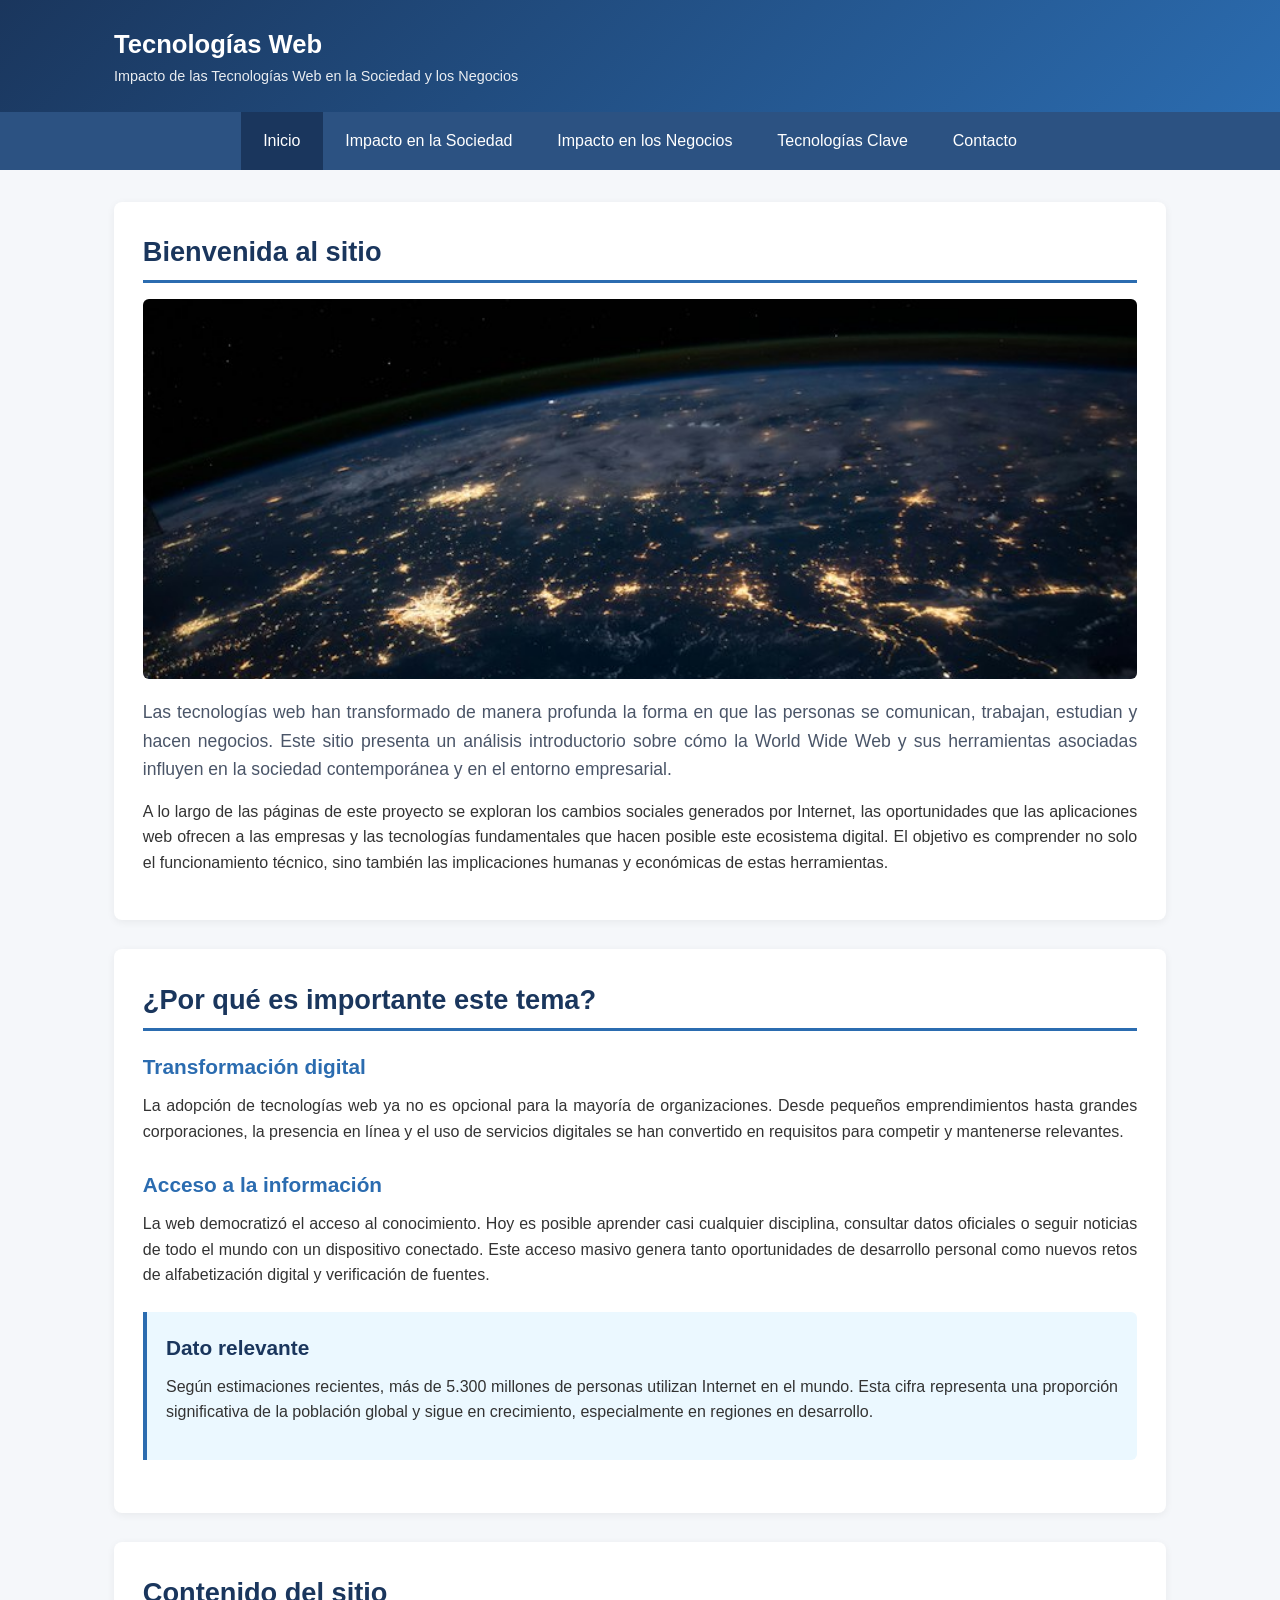
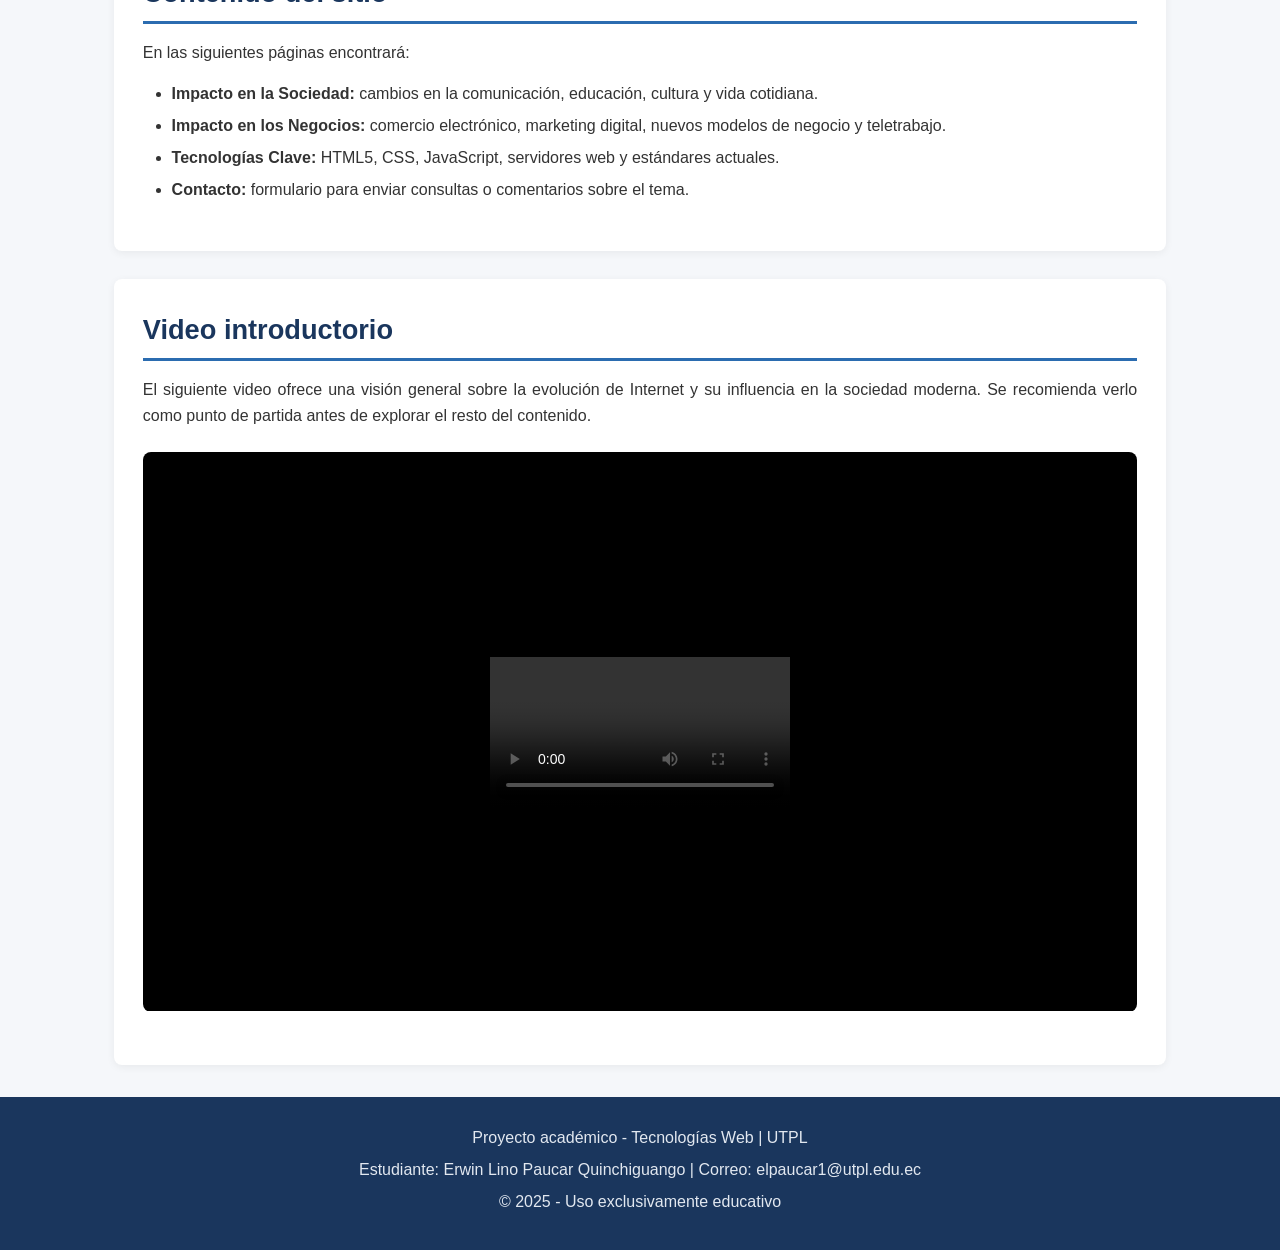
<file: sitio-web/index.html>
<!DOCTYPE html>
<html lang="es">
<head>
    <meta charset="UTF-8">
    <meta name="viewport" content="width=device-width, initial-scale=1.0">
    <meta name="description" content="Sitio web sobre el impacto de las Tecnologías Web en la sociedad y los negocios. Proyecto académico UTPL.">
    <meta name="author" content="Erwin Lino Paucar Quinchiguango">
    <title>Inicio | Impacto de las Tecnologías Web</title>
    <link rel="stylesheet" href="css/estilos.css">
</head>
<body>
    <!-- Encabezado principal del sitio -->
    <header>
        <div class="header-content">
            <div class="logo">
                <h1>Tecnologías Web</h1>
                <span>Impacto de las Tecnologías Web en la Sociedad y los Negocios</span>
            </div>
        </div>
    </header>

    <!-- Menú de navegación -->
    <nav>
        <ul>
            <li><a href="index.html" class="activo">Inicio</a></li>
            <li><a href="pages/sociedad.html">Impacto en la Sociedad</a></li>
            <li><a href="pages/negocios.html">Impacto en los Negocios</a></li>
            <li><a href="pages/tecnologias.html">Tecnologías Clave</a></li>
            <li><a href="pages/contacto.html">Contacto</a></li>
        </ul>
    </nav>

    <!-- Contenido principal -->
    <main>
        <section>
            <h2>Bienvenida al sitio</h2>
            <img src="images/web-tech.jpg" alt="Representación de la red mundial y tecnologías digitales" class="img-destacada">
            
            <p class="intro">
                Las tecnologías web han transformado de manera profunda la forma en que las personas se comunican, 
                trabajan, estudian y hacen negocios. Este sitio presenta un análisis introductorio sobre cómo 
                la World Wide Web y sus herramientas asociadas influyen en la sociedad contemporánea y en el 
                entorno empresarial.
            </p>

            <p>
                A lo largo de las páginas de este proyecto se exploran los cambios sociales generados por 
                Internet, las oportunidades que las aplicaciones web ofrecen a las empresas y las tecnologías 
                fundamentales que hacen posible este ecosistema digital. El objetivo es comprender no solo 
                el funcionamiento técnico, sino también las implicaciones humanas y económicas de estas 
                herramientas.
            </p>
        </section>

        <section>
            <h2>¿Por qué es importante este tema?</h2>
            
            <article>
                <h3>Transformación digital</h3>
                <p>
                    La adopción de tecnologías web ya no es opcional para la mayoría de organizaciones. 
                    Desde pequeños emprendimientos hasta grandes corporaciones, la presencia en línea y 
                    el uso de servicios digitales se han convertido en requisitos para competir y 
                    mantenerse relevantes.
                </p>
            </article>

            <article>
                <h3>Acceso a la información</h3>
                <p>
                    La web democratizó el acceso al conocimiento. Hoy es posible aprender casi cualquier 
                    disciplina, consultar datos oficiales o seguir noticias de todo el mundo con un 
                    dispositivo conectado. Este acceso masivo genera tanto oportunidades de desarrollo 
                    personal como nuevos retos de alfabetización digital y verificación de fuentes.
                </p>
            </article>

            <aside>
                <h3>Dato relevante</h3>
                <p>
                    Según estimaciones recientes, más de 5.300 millones de personas utilizan Internet 
                    en el mundo. Esta cifra representa una proporción significativa de la población 
                    global y sigue en crecimiento, especialmente en regiones en desarrollo.
                </p>
            </aside>
        </section>

        <section>
            <h2>Contenido del sitio</h2>
            <p>En las siguientes páginas encontrará:</p>
            <ul>
                <li><strong>Impacto en la Sociedad:</strong> cambios en la comunicación, educación, cultura y vida cotidiana.</li>
                <li><strong>Impacto en los Negocios:</strong> comercio electrónico, marketing digital, nuevos modelos de negocio y teletrabajo.</li>
                <li><strong>Tecnologías Clave:</strong> HTML5, CSS, JavaScript, servidores web y estándares actuales.</li>
                <li><strong>Contacto:</strong> formulario para enviar consultas o comentarios sobre el tema.</li>
            </ul>
        </section>

        <section>
            <h2>Video introductorio</h2>
            <p>
                El siguiente video ofrece una visión general sobre la evolución de Internet y su 
                influencia en la sociedad moderna. Se recomienda verlo como punto de partida antes 
                de explorar el resto del contenido.
            </p>
            <div class="video-container">
                <!-- Video embebido de YouTube sobre la historia e impacto de Internet -->
                <iframe src="videos/EL_ORIGEN_DE_INTERNET.mp4" 
                        title="Video sobre la evolución e impacto de Internet" 
                        allow="accelerometer; autoplay; clipboard-write; encrypted-media; gyroscope; picture-in-picture" 
                        allowfullscreen>
                </iframe>
            </div>
        </section>
    </main>

    <!-- Pie de página -->
    <footer>
        <p>Proyecto académico - Tecnologías Web | UTPL</p>
        <p>Estudiante: Erwin Lino Paucar Quinchiguango | Correo: elpaucar1@utpl.edu.ec</p>
        <p>&copy; 2025 - Uso exclusivamente educativo</p>
    </footer>
</body>
</html>
</file>
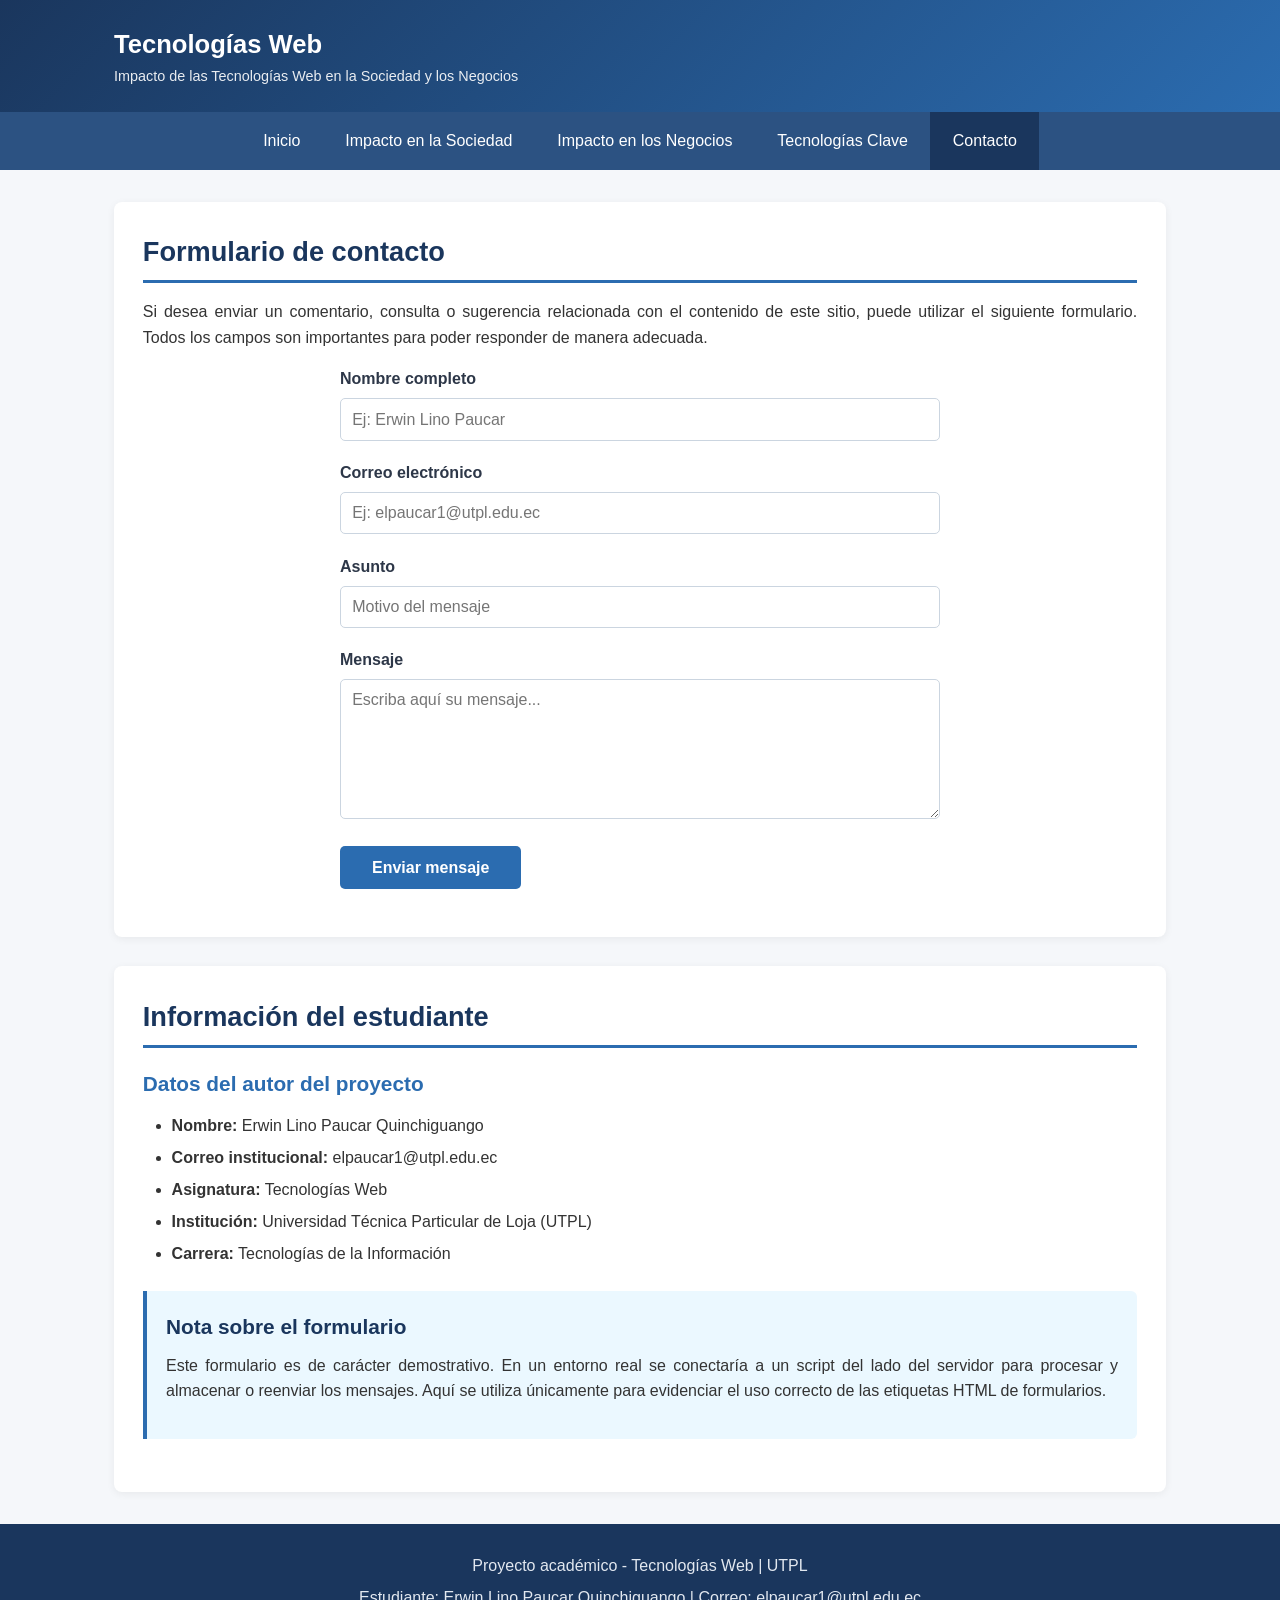
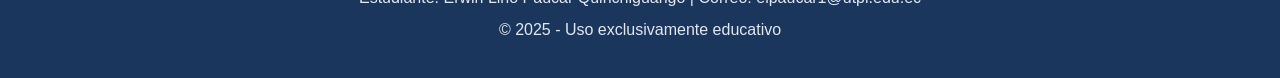
<file: sitio-web/pages/contacto.html>
<!DOCTYPE html>
<html lang="es">
<head>
    <meta charset="UTF-8">
    <meta name="viewport" content="width=device-width, initial-scale=1.0">
    <meta name="description" content="Formulario de contacto del sitio sobre impacto de las tecnologías web.">
    <meta name="author" content="Erwin Lino Paucar Quinchiguango">
    <title>Contacto | Tecnologías Web</title>
    <link rel="stylesheet" href="../css/estilos.css">
</head>
<body>
    <header>
        <div class="header-content">
            <div class="logo">
                <h1>Tecnologías Web</h1>
                <span>Impacto de las Tecnologías Web en la Sociedad y los Negocios</span>
            </div>
        </div>
    </header>

    <nav>
        <ul>
            <li><a href="../index.html">Inicio</a></li>
            <li><a href="sociedad.html">Impacto en la Sociedad</a></li>
            <li><a href="negocios.html">Impacto en los Negocios</a></li>
            <li><a href="tecnologias.html">Tecnologías Clave</a></li>
            <li><a href="contacto.html" class="activo">Contacto</a></li>
        </ul>
    </nav>

    <main>
        <section>
            <h2>Formulario de contacto</h2>
            <p>
                Si desea enviar un comentario, consulta o sugerencia relacionada con el 
                contenido de este sitio, puede utilizar el siguiente formulario. 
                Todos los campos son importantes para poder responder de manera adecuada.
            </p>

            <!-- Formulario de contacto -->
            <form class="formulario" action="#" method="post">
                <div class="form-grupo">
                    <label for="nombre">Nombre completo</label>
                    <input type="text" id="nombre" name="nombre" placeholder="Ej: Erwin Lino Paucar" required>
                </div>

                <div class="form-grupo">
                    <label for="correo">Correo electrónico</label>
                    <input type="email" id="correo" name="correo" placeholder="Ej: elpaucar1@utpl.edu.ec" required>
                </div>

                <div class="form-grupo">
                    <label for="asunto">Asunto</label>
                    <input type="text" id="asunto" name="asunto" placeholder="Motivo del mensaje" required>
                </div>

                <div class="form-grupo">
                    <label for="mensaje">Mensaje</label>
                    <textarea id="mensaje" name="mensaje" placeholder="Escriba aquí su mensaje..." required></textarea>
                </div>

                <div class="form-grupo">
                    <button type="submit">Enviar mensaje</button>
                </div>
            </form>
        </section>

        <section>
            <h2>Información del estudiante</h2>
            <article>
                <h3>Datos del autor del proyecto</h3>
                <ul>
                    <li><strong>Nombre:</strong> Erwin Lino Paucar Quinchiguango</li>
                    <li><strong>Correo institucional:</strong> elpaucar1@utpl.edu.ec</li>
                    <li><strong>Asignatura:</strong> Tecnologías Web</li>
                    <li><strong>Institución:</strong> Universidad Técnica Particular de Loja (UTPL)</li>
                    <li><strong>Carrera:</strong> Tecnologías de la Información</li>
                </ul>
            </article>

            <aside>
                <h3>Nota sobre el formulario</h3>
                <p>
                    Este formulario es de carácter demostrativo. En un entorno real se 
                    conectaría a un script del lado del servidor para procesar y almacenar 
                    o reenviar los mensajes. Aquí se utiliza únicamente para evidenciar 
                    el uso correcto de las etiquetas HTML de formularios.
                </p>
            </aside>
        </section>
    </main>

    <footer>
        <p>Proyecto académico - Tecnologías Web | UTPL</p>
        <p>Estudiante: Erwin Lino Paucar Quinchiguango | Correo: elpaucar1@utpl.edu.ec</p>
        <p>&copy; 2025 - Uso exclusivamente educativo</p>
    </footer>
</body>
</html>
</file>
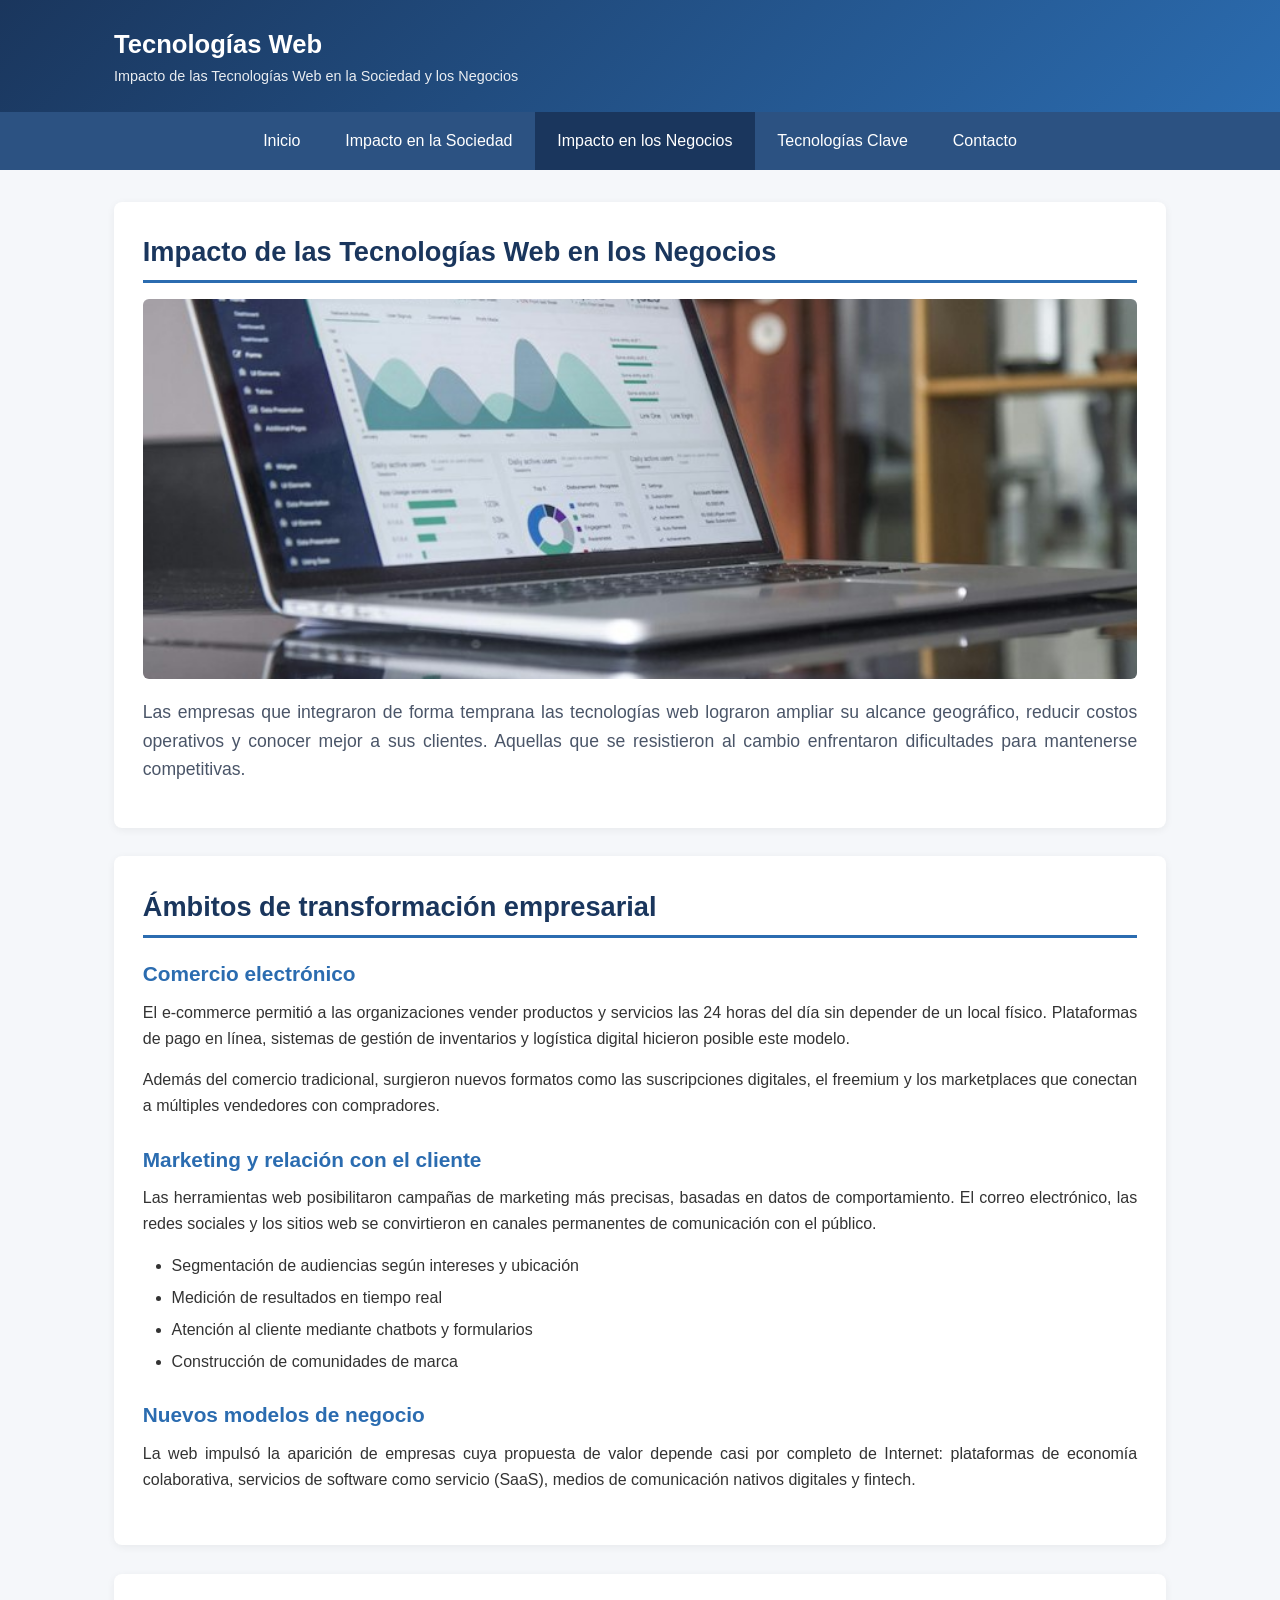
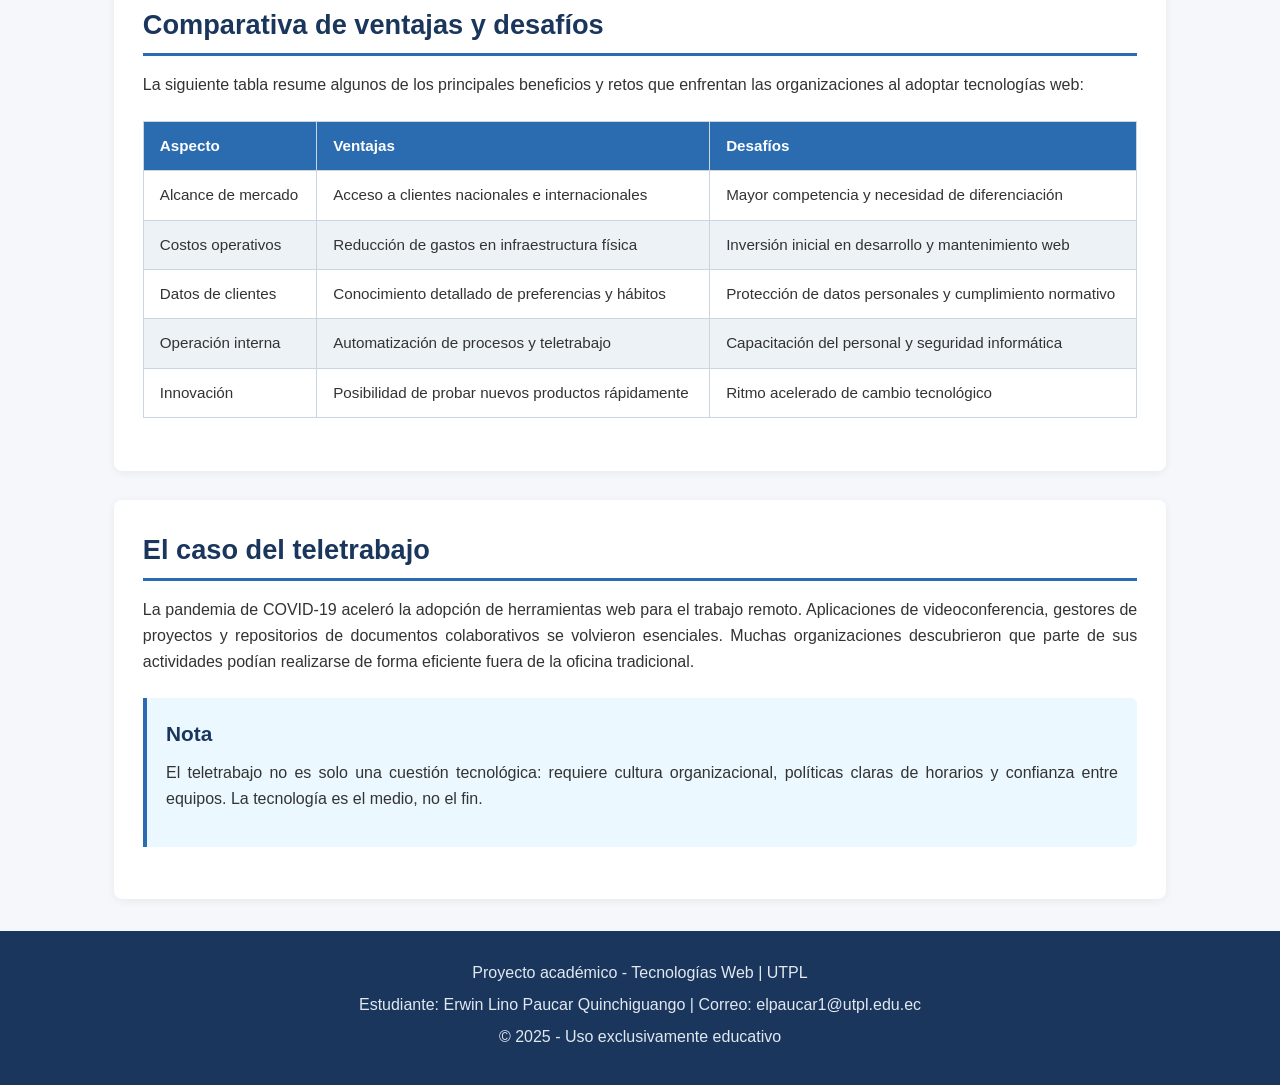
<file: sitio-web/pages/negocios.html>
<!DOCTYPE html>
<html lang="es">
<head>
    <meta charset="UTF-8">
    <meta name="viewport" content="width=device-width, initial-scale=1.0">
    <meta name="description" content="Impacto de las tecnologías web en el ámbito de los negocios y el comercio.">
    <meta name="author" content="Erwin Lino Paucar Quinchiguango">
    <title>Impacto en los Negocios | Tecnologías Web</title>
    <link rel="stylesheet" href="../css/estilos.css">
</head>
<body>
    <header>
        <div class="header-content">
            <div class="logo">
                <h1>Tecnologías Web</h1>
                <span>Impacto de las Tecnologías Web en la Sociedad y los Negocios</span>
            </div>
        </div>
    </header>

    <nav>
        <ul>
            <li><a href="../index.html">Inicio</a></li>
            <li><a href="sociedad.html">Impacto en la Sociedad</a></li>
            <li><a href="negocios.html" class="activo">Impacto en los Negocios</a></li>
            <li><a href="tecnologias.html">Tecnologías Clave</a></li>
            <li><a href="contacto.html">Contacto</a></li>
        </ul>
    </nav>

    <main>
        <section>
            <h2>Impacto de las Tecnologías Web en los Negocios</h2>
            <img src="../images/business.jpg" alt="Análisis de datos y negocios digitales" class="img-destacada">
            
            <p class="intro">
                Las empresas que integraron de forma temprana las tecnologías web lograron 
                ampliar su alcance geográfico, reducir costos operativos y conocer mejor 
                a sus clientes. Aquellas que se resistieron al cambio enfrentaron 
                dificultades para mantenerse competitivas.
            </p>
        </section>

        <section>
            <h2>Ámbitos de transformación empresarial</h2>

            <article>
                <h3>Comercio electrónico</h3>
                <p>
                    El e-commerce permitió a las organizaciones vender productos y servicios 
                    las 24 horas del día sin depender de un local físico. Plataformas de 
                    pago en línea, sistemas de gestión de inventarios y logística digital 
                    hicieron posible este modelo.
                </p>
                <p>
                    Además del comercio tradicional, surgieron nuevos formatos como las 
                    suscripciones digitales, el freemium y los marketplaces que conectan 
                    a múltiples vendedores con compradores.
                </p>
            </article>

            <article>
                <h3>Marketing y relación con el cliente</h3>
                <p>
                    Las herramientas web posibilitaron campañas de marketing más precisas, 
                    basadas en datos de comportamiento. El correo electrónico, las redes 
                    sociales y los sitios web se convirtieron en canales permanentes de 
                    comunicación con el público.
                </p>
                <ul>
                    <li>Segmentación de audiencias según intereses y ubicación</li>
                    <li>Medición de resultados en tiempo real</li>
                    <li>Atención al cliente mediante chatbots y formularios</li>
                    <li>Construcción de comunidades de marca</li>
                </ul>
            </article>

            <article>
                <h3>Nuevos modelos de negocio</h3>
                <p>
                    La web impulsó la aparición de empresas cuya propuesta de valor depende 
                    casi por completo de Internet: plataformas de economía colaborativa, 
                    servicios de software como servicio (SaaS), medios de comunicación 
                    nativos digitales y fintech.
                </p>
            </article>
        </section>

        <section>
            <h2>Comparativa de ventajas y desafíos</h2>
            <p>
                La siguiente tabla resume algunos de los principales beneficios y retos 
                que enfrentan las organizaciones al adoptar tecnologías web:
            </p>

            <table>
                <thead>
                    <tr>
                        <th>Aspecto</th>
                        <th>Ventajas</th>
                        <th>Desafíos</th>
                    </tr>
                </thead>
                <tbody>
                    <tr>
                        <td>Alcance de mercado</td>
                        <td>Acceso a clientes nacionales e internacionales</td>
                        <td>Mayor competencia y necesidad de diferenciación</td>
                    </tr>
                    <tr>
                        <td>Costos operativos</td>
                        <td>Reducción de gastos en infraestructura física</td>
                        <td>Inversión inicial en desarrollo y mantenimiento web</td>
                    </tr>
                    <tr>
                        <td>Datos de clientes</td>
                        <td>Conocimiento detallado de preferencias y hábitos</td>
                        <td>Protección de datos personales y cumplimiento normativo</td>
                    </tr>
                    <tr>
                        <td>Operación interna</td>
                        <td>Automatización de procesos y teletrabajo</td>
                        <td>Capacitación del personal y seguridad informática</td>
                    </tr>
                    <tr>
                        <td>Innovación</td>
                        <td>Posibilidad de probar nuevos productos rápidamente</td>
                        <td>Ritmo acelerado de cambio tecnológico</td>
                    </tr>
                </tbody>
            </table>
        </section>

        <section>
            <h2>El caso del teletrabajo</h2>
            <p>
                La pandemia de COVID-19 aceleró la adopción de herramientas web para el 
                trabajo remoto. Aplicaciones de videoconferencia, gestores de proyectos 
                y repositorios de documentos colaborativos se volvieron esenciales. 
                Muchas organizaciones descubrieron que parte de sus actividades podían 
                realizarse de forma eficiente fuera de la oficina tradicional.
            </p>
            <aside>
                <h3>Nota</h3>
                <p>
                    El teletrabajo no es solo una cuestión tecnológica: requiere 
                    cultura organizacional, políticas claras de horarios y confianza 
                    entre equipos. La tecnología es el medio, no el fin.
                </p>
            </aside>
        </section>
    </main>

    <footer>
        <p>Proyecto académico - Tecnologías Web | UTPL</p>
        <p>Estudiante: Erwin Lino Paucar Quinchiguango | Correo: elpaucar1@utpl.edu.ec</p>
        <p>&copy; 2025 - Uso exclusivamente educativo</p>
    </footer>
</body>
</html>
</file>
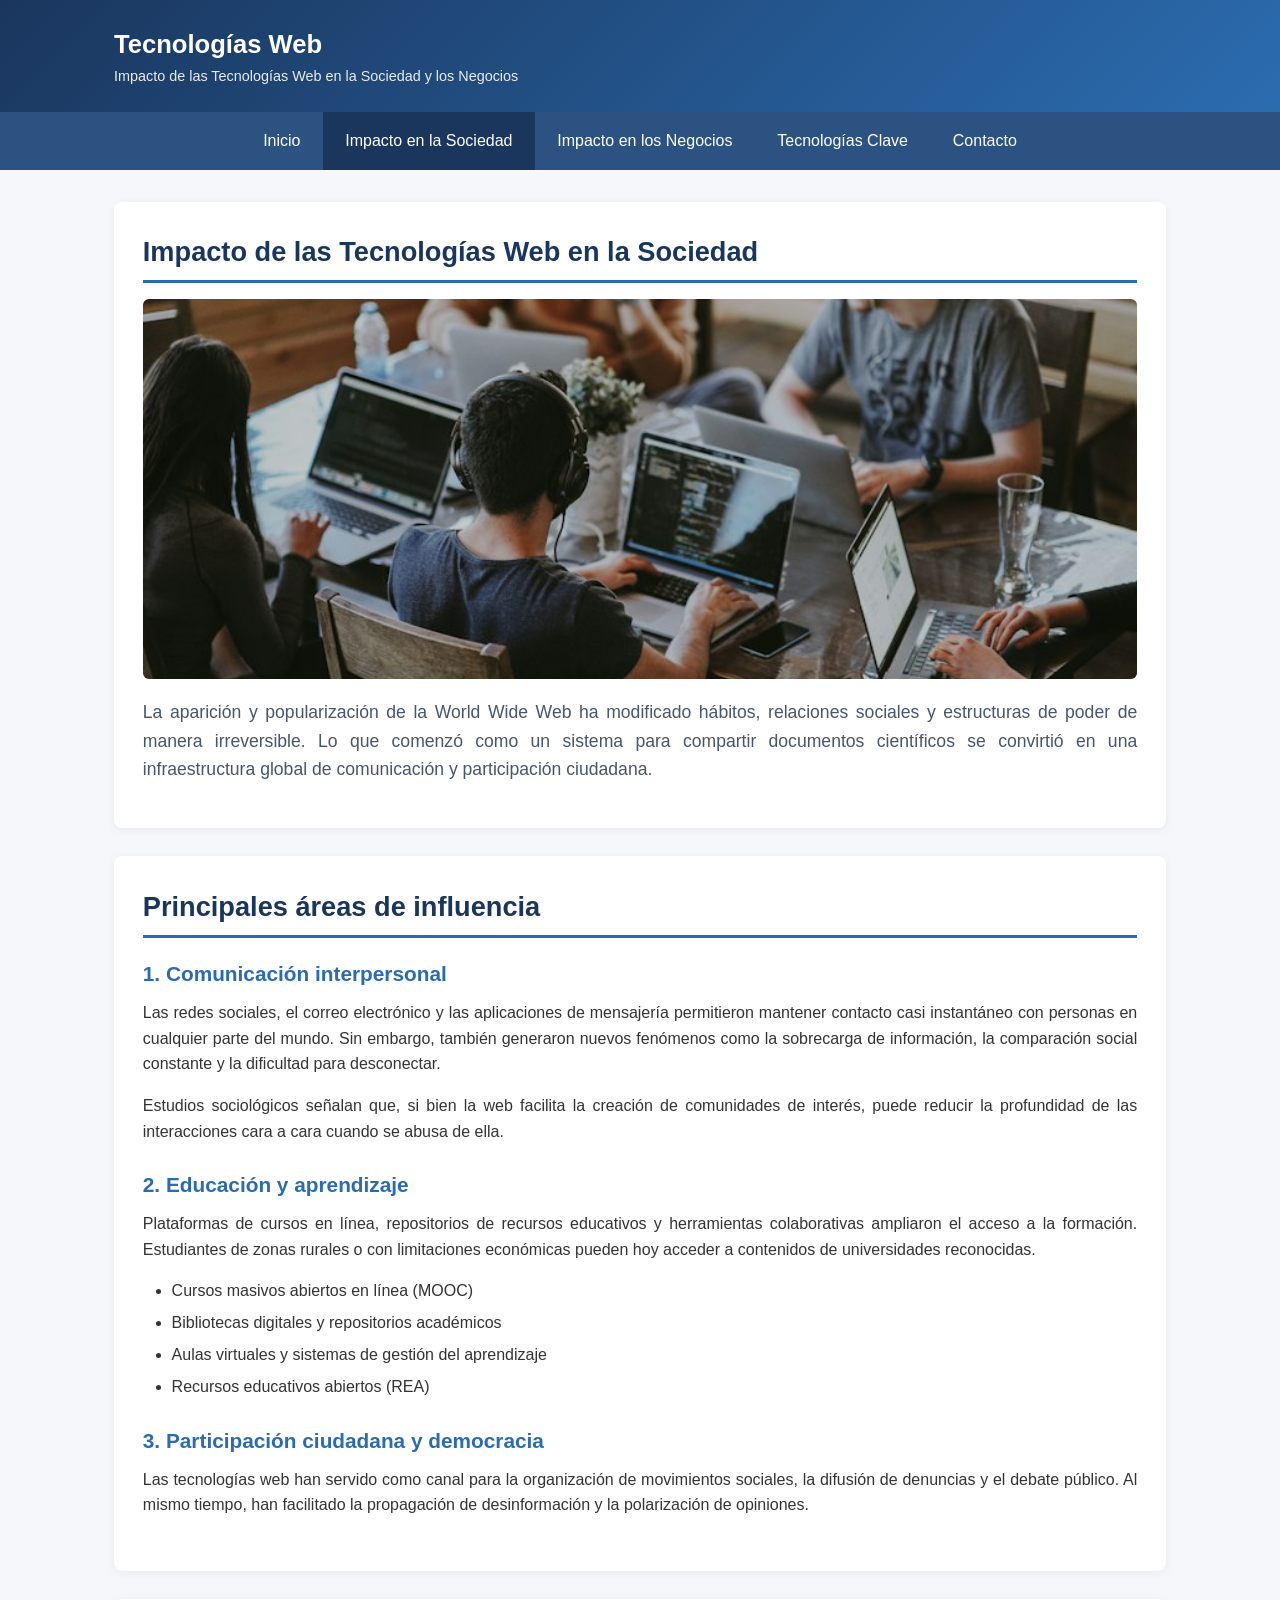
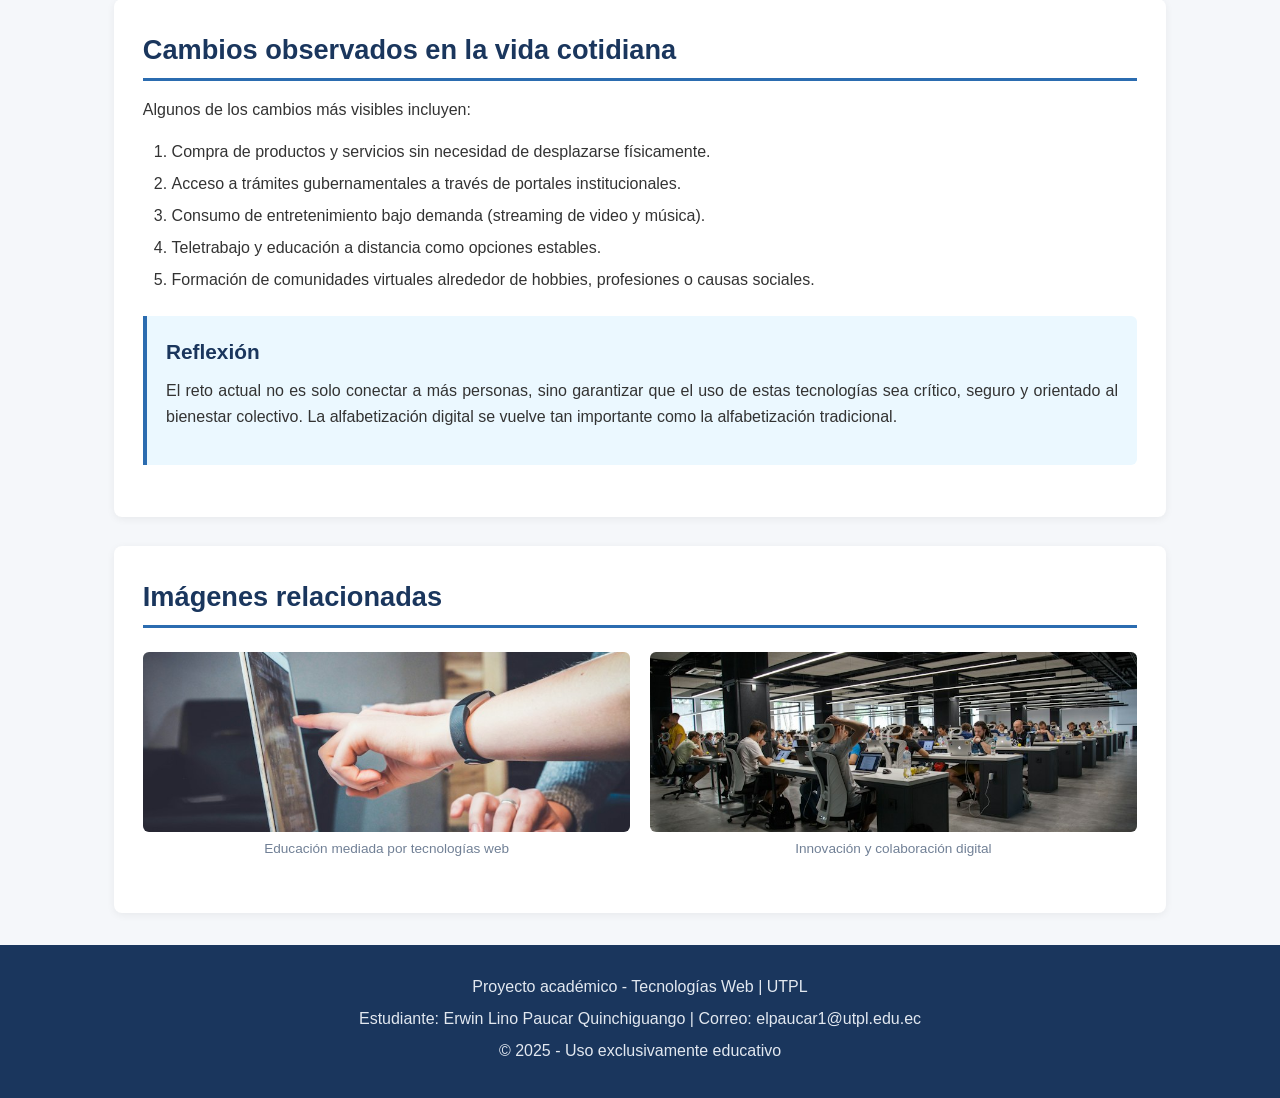
<file: sitio-web/pages/sociedad.html>
<!DOCTYPE html>
<html lang="es">
<head>
    <meta charset="UTF-8">
    <meta name="viewport" content="width=device-width, initial-scale=1.0">
    <meta name="description" content="Análisis del impacto de las tecnologías web en la sociedad moderna.">
    <meta name="author" content="Erwin Lino Paucar Quinchiguango">
    <title>Impacto en la Sociedad | Tecnologías Web</title>
    <link rel="stylesheet" href="../css/estilos.css">
</head>
<body>
    <header>
        <div class="header-content">
            <div class="logo">
                <h1>Tecnologías Web</h1>
                <span>Impacto de las Tecnologías Web en la Sociedad y los Negocios</span>
            </div>
        </div>
    </header>

    <nav>
        <ul>
            <li><a href="../index.html">Inicio</a></li>
            <li><a href="sociedad.html" class="activo">Impacto en la Sociedad</a></li>
            <li><a href="negocios.html">Impacto en los Negocios</a></li>
            <li><a href="tecnologias.html">Tecnologías Clave</a></li>
            <li><a href="contacto.html">Contacto</a></li>
        </ul>
    </nav>

    <main>
        <section>
            <h2>Impacto de las Tecnologías Web en la Sociedad</h2>
            <img src="../images/society.jpg" alt="Personas colaborando con tecnología digital" class="img-destacada">
            
            <p class="intro">
                La aparición y popularización de la World Wide Web ha modificado hábitos, 
                relaciones sociales y estructuras de poder de manera irreversible. Lo que 
                comenzó como un sistema para compartir documentos científicos se convirtió 
                en una infraestructura global de comunicación y participación ciudadana.
            </p>
        </section>

        <section>
            <h2>Principales áreas de influencia</h2>

            <article>
                <h3>1. Comunicación interpersonal</h3>
                <p>
                    Las redes sociales, el correo electrónico y las aplicaciones de mensajería 
                    permitieron mantener contacto casi instantáneo con personas en cualquier 
                    parte del mundo. Sin embargo, también generaron nuevos fenómenos como 
                    la sobrecarga de información, la comparación social constante y la 
                    dificultad para desconectar.
                </p>
                <p>
                    Estudios sociológicos señalan que, si bien la web facilita la creación 
                    de comunidades de interés, puede reducir la profundidad de las 
                    interacciones cara a cara cuando se abusa de ella.
                </p>
            </article>

            <article>
                <h3>2. Educación y aprendizaje</h3>
                <p>
                    Plataformas de cursos en línea, repositorios de recursos educativos y 
                    herramientas colaborativas ampliaron el acceso a la formación. Estudiantes 
                    de zonas rurales o con limitaciones económicas pueden hoy acceder a 
                    contenidos de universidades reconocidas.
                </p>
                <ul>
                    <li>Cursos masivos abiertos en línea (MOOC)</li>
                    <li>Bibliotecas digitales y repositorios académicos</li>
                    <li>Aulas virtuales y sistemas de gestión del aprendizaje</li>
                    <li>Recursos educativos abiertos (REA)</li>
                </ul>
            </article>

            <article>
                <h3>3. Participación ciudadana y democracia</h3>
                <p>
                    Las tecnologías web han servido como canal para la organización de 
                    movimientos sociales, la difusión de denuncias y el debate público. 
                    Al mismo tiempo, han facilitado la propagación de desinformación y 
                    la polarización de opiniones.
                </p>
            </article>
        </section>

        <section>
            <h2>Cambios observados en la vida cotidiana</h2>
            <p>Algunos de los cambios más visibles incluyen:</p>
            <ol>
                <li>Compra de productos y servicios sin necesidad de desplazarse físicamente.</li>
                <li>Acceso a trámites gubernamentales a través de portales institucionales.</li>
                <li>Consumo de entretenimiento bajo demanda (streaming de video y música).</li>
                <li>Teletrabajo y educación a distancia como opciones estables.</li>
                <li>Formación de comunidades virtuales alrededor de hobbies, profesiones o causas sociales.</li>
            </ol>

            <aside>
                <h3>Reflexión</h3>
                <p>
                    El reto actual no es solo conectar a más personas, sino garantizar que 
                    el uso de estas tecnologías sea crítico, seguro y orientado al bienestar 
                    colectivo. La alfabetización digital se vuelve tan importante como 
                    la alfabetización tradicional.
                </p>
            </aside>
        </section>

        <section>
            <h2>Imágenes relacionadas</h2>
            <div class="img-grid">
                <figure>
                    <img src="../images/education.jpg" alt="Estudiante utilizando dispositivos digitales para aprender">
                    <figcaption>Educación mediada por tecnologías web</figcaption>
                </figure>
                <figure>
                    <img src="../images/innovation.jpg" alt="Espacio de trabajo colaborativo con tecnología">
                    <figcaption>Innovación y colaboración digital</figcaption>
                </figure>
            </div>
        </section>
    </main>

    <footer>
        <p>Proyecto académico - Tecnologías Web | UTPL</p>
        <p>Estudiante: Erwin Lino Paucar Quinchiguango | Correo: elpaucar1@utpl.edu.ec</p>
        <p>&copy; 2025 - Uso exclusivamente educativo</p>
    </footer>
</body>
</html>
</file>
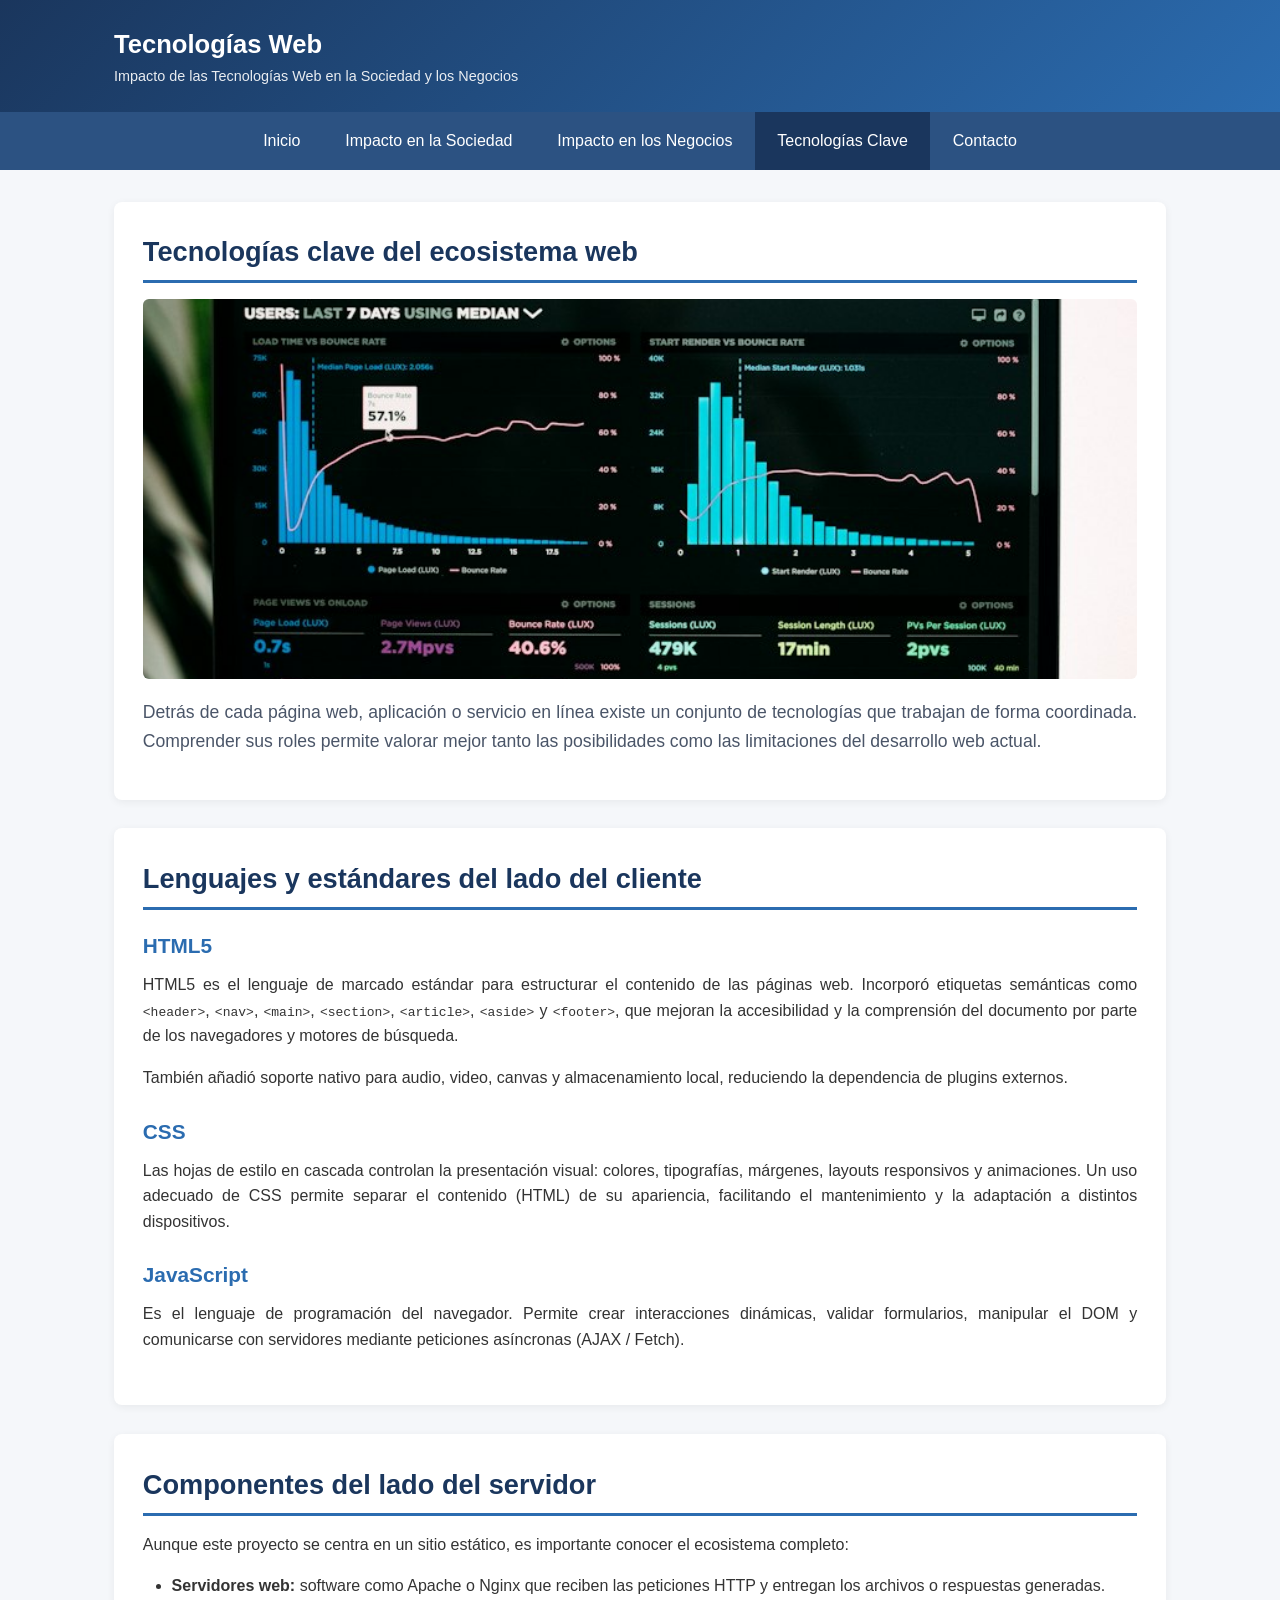
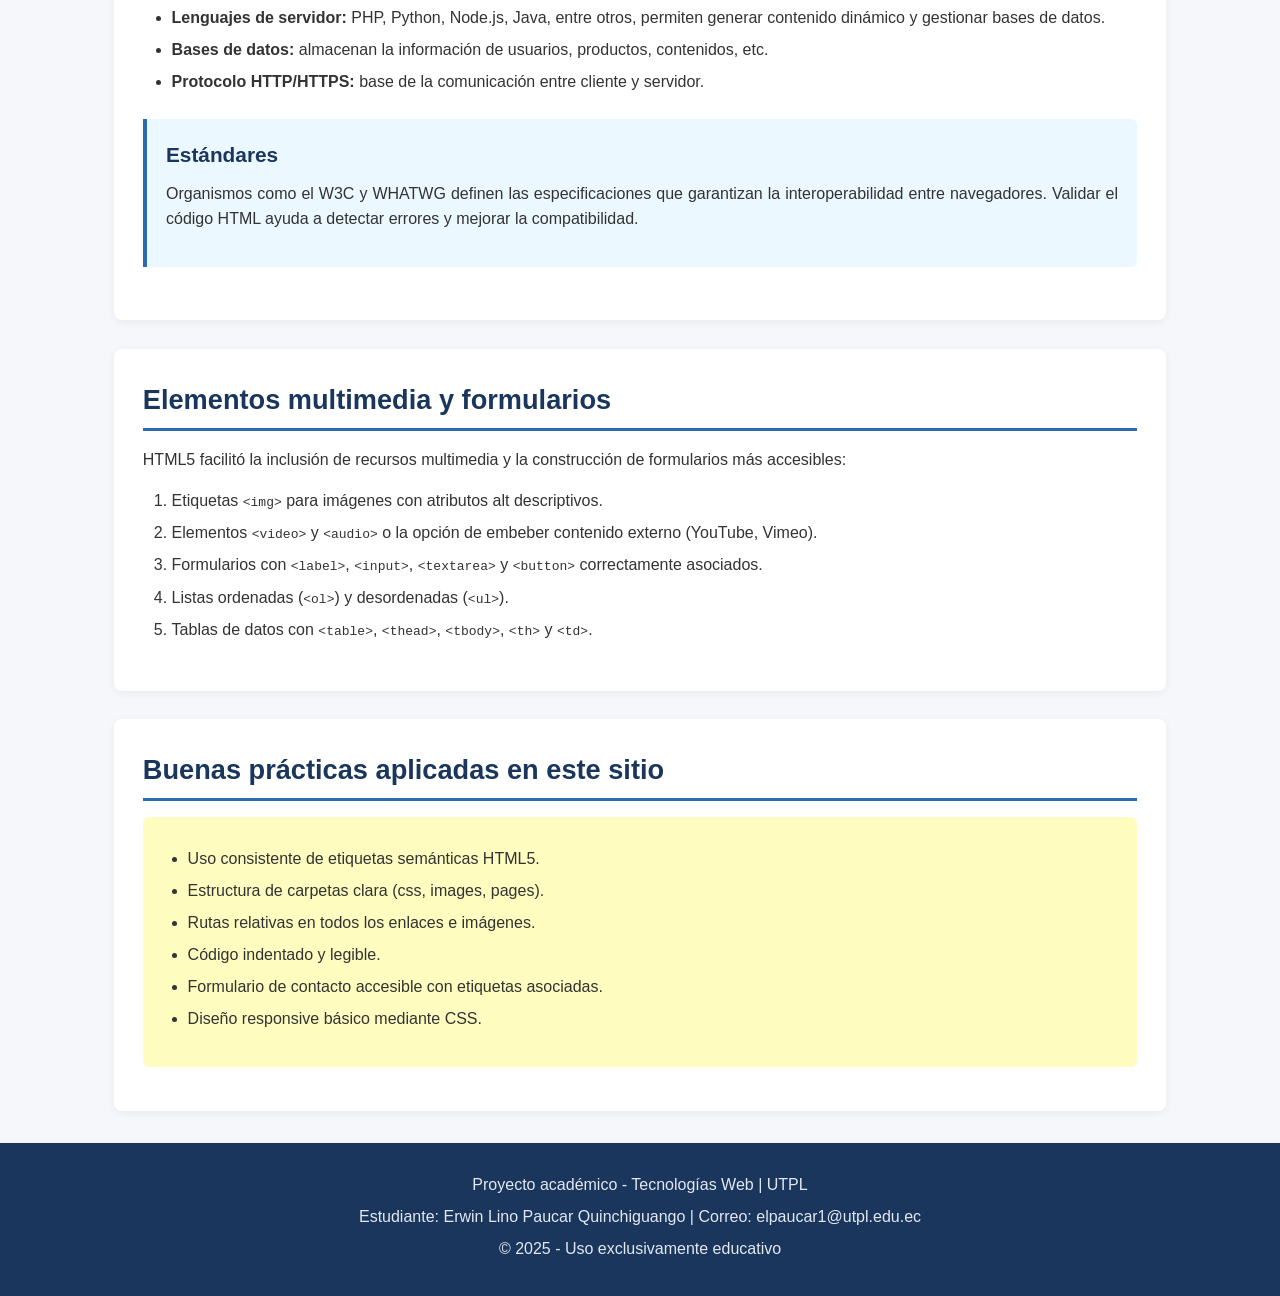
<file: sitio-web/pages/tecnologias.html>
<!DOCTYPE html>
<html lang="es">
<head>
    <meta charset="UTF-8">
    <meta name="viewport" content="width=device-width, initial-scale=1.0">
    <meta name="description" content="Principales tecnologías web que sustentan el ecosistema digital actual.">
    <meta name="author" content="Erwin Lino Paucar Quinchiguango">
    <title>Tecnologías Clave | Tecnologías Web</title>
    <link rel="stylesheet" href="../css/estilos.css">
</head>
<body>
    <header>
        <div class="header-content">
            <div class="logo">
                <h1>Tecnologías Web</h1>
                <span>Impacto de las Tecnologías Web en la Sociedad y los Negocios</span>
            </div>
        </div>
    </header>

    <nav>
        <ul>
            <li><a href="../index.html">Inicio</a></li>
            <li><a href="sociedad.html">Impacto en la Sociedad</a></li>
            <li><a href="negocios.html">Impacto en los Negocios</a></li>
            <li><a href="tecnologias.html" class="activo">Tecnologías Clave</a></li>
            <li><a href="contacto.html">Contacto</a></li>
        </ul>
    </nav>

    <main>
        <section>
            <h2>Tecnologías clave del ecosistema web</h2>
            <img src="../images/data.jpg" alt="Visualización de datos y tecnologías digitales" class="img-destacada">
            
            <p class="intro">
                Detrás de cada página web, aplicación o servicio en línea existe un conjunto 
                de tecnologías que trabajan de forma coordinada. Comprender sus roles 
                permite valorar mejor tanto las posibilidades como las limitaciones del 
                desarrollo web actual.
            </p>
        </section>

        <section>
            <h2>Lenguajes y estándares del lado del cliente</h2>

            <article>
                <h3>HTML5</h3>
                <p>
                    HTML5 es el lenguaje de marcado estándar para estructurar el contenido 
                    de las páginas web. Incorporó etiquetas semánticas como 
                    <code>&lt;header&gt;</code>, <code>&lt;nav&gt;</code>, 
                    <code>&lt;main&gt;</code>, <code>&lt;section&gt;</code>, 
                    <code>&lt;article&gt;</code>, <code>&lt;aside&gt;</code> y 
                    <code>&lt;footer&gt;</code>, que mejoran la accesibilidad y la 
                    comprensión del documento por parte de los navegadores y motores de búsqueda.
                </p>
                <p>
                    También añadió soporte nativo para audio, video, canvas y almacenamiento 
                    local, reduciendo la dependencia de plugins externos.
                </p>
            </article>

            <article>
                <h3>CSS</h3>
                <p>
                    Las hojas de estilo en cascada controlan la presentación visual: colores, 
                    tipografías, márgenes, layouts responsivos y animaciones. Un uso 
                    adecuado de CSS permite separar el contenido (HTML) de su apariencia, 
                    facilitando el mantenimiento y la adaptación a distintos dispositivos.
                </p>
            </article>

            <article>
                <h3>JavaScript</h3>
                <p>
                    Es el lenguaje de programación del navegador. Permite crear interacciones 
                    dinámicas, validar formularios, manipular el DOM y comunicarse con 
                    servidores mediante peticiones asíncronas (AJAX / Fetch).
                </p>
            </article>
        </section>

        <section>
            <h2>Componentes del lado del servidor</h2>
            <p>
                Aunque este proyecto se centra en un sitio estático, es importante conocer 
                el ecosistema completo:
            </p>
            <ul>
                <li><strong>Servidores web:</strong> software como Apache o Nginx que reciben 
                    las peticiones HTTP y entregan los archivos o respuestas generadas.</li>
                <li><strong>Lenguajes de servidor:</strong> PHP, Python, Node.js, Java, entre 
                    otros, permiten generar contenido dinámico y gestionar bases de datos.</li>
                <li><strong>Bases de datos:</strong> almacenan la información de usuarios, 
                    productos, contenidos, etc.</li>
                <li><strong>Protocolo HTTP/HTTPS:</strong> base de la comunicación entre 
                    cliente y servidor.</li>
            </ul>

            <aside>
                <h3>Estándares</h3>
                <p>
                    Organismos como el W3C y WHATWG definen las especificaciones que 
                    garantizan la interoperabilidad entre navegadores. Validar el código 
                    HTML ayuda a detectar errores y mejorar la compatibilidad.
                </p>
            </aside>
        </section>

        <section>
            <h2>Elementos multimedia y formularios</h2>
            <p>
                HTML5 facilitó la inclusión de recursos multimedia y la construcción de 
                formularios más accesibles:
            </p>
            <ol>
                <li>Etiquetas <code>&lt;img&gt;</code> para imágenes con atributos alt descriptivos.</li>
                <li>Elementos <code>&lt;video&gt;</code> y <code>&lt;audio&gt;</code> o la 
                    opción de embeber contenido externo (YouTube, Vimeo).</li>
                <li>Formularios con <code>&lt;label&gt;</code>, <code>&lt;input&gt;</code>, 
                    <code>&lt;textarea&gt;</code> y <code>&lt;button&gt;</code> correctamente 
                    asociados.</li>
                <li>Listas ordenadas (<code>&lt;ol&gt;</code>) y desordenadas (<code>&lt;ul&gt;</code>).</li>
                <li>Tablas de datos con <code>&lt;table&gt;</code>, <code>&lt;thead&gt;</code>, 
                    <code>&lt;tbody&gt;</code>, <code>&lt;th&gt;</code> y <code>&lt;td&gt;</code>.</li>
            </ol>
        </section>

        <section>
            <h2>Buenas prácticas aplicadas en este sitio</h2>
            <div class="destacado">
                <ul>
                    <li>Uso consistente de etiquetas semánticas HTML5.</li>
                    <li>Estructura de carpetas clara (css, images, pages).</li>
                    <li>Rutas relativas en todos los enlaces e imágenes.</li>
                    <li>Código indentado y legible.</li>
                    <li>Formulario de contacto accesible con etiquetas asociadas.</li>
                    <li>Diseño responsive básico mediante CSS.</li>
                </ul>
            </div>
        </section>
    </main>

    <footer>
        <p>Proyecto académico - Tecnologías Web | UTPL</p>
        <p>Estudiante: Erwin Lino Paucar Quinchiguango | Correo: elpaucar1@utpl.edu.ec</p>
        <p>&copy; 2025 - Uso exclusivamente educativo</p>
    </footer>
</body>
</html>
</file>
<file: sitio-web/css/estilos.css>
/* Estilos generales del sitio - Impacto de las Tecnologías Web */
/* Autor: Erwin Lino Paucar Quinchiguango */

* {
    margin: 0;
    padding: 0;
    box-sizing: border-box;
}

body {
    font-family: 'Segoe UI', Tahoma, Geneva, Verdana, sans-serif;
    line-height: 1.6;
    color: #333;
    background-color: #f5f7fa;
}

/* Encabezado */
header {
    background: linear-gradient(135deg, #1a365d 0%, #2b6cb0 100%);
    color: white;
    padding: 1.5rem 0;
    box-shadow: 0 2px 10px rgba(0,0,0,0.1);
}

.header-content {
    max-width: 1100px;
    margin: 0 auto;
    padding: 0 1.5rem;
    display: flex;
    justify-content: space-between;
    align-items: center;
    flex-wrap: wrap;
}

.logo h1 {
    font-size: 1.6rem;
    font-weight: 700;
}

.logo span {
    font-size: 0.9rem;
    opacity: 0.9;
    display: block;
    font-weight: 400;
}

/* Navegación */
nav {
    background-color: #2c5282;
}

nav ul {
    list-style: none;
    display: flex;
    justify-content: center;
    flex-wrap: wrap;
    max-width: 1100px;
    margin: 0 auto;
}

nav ul li {
    margin: 0;
}

nav ul li a {
    display: block;
    color: white;
    text-decoration: none;
    padding: 1rem 1.4rem;
    font-weight: 500;
    transition: background-color 0.3s;
}

nav ul li a:hover,
nav ul li a.activo {
    background-color: #1a365d;
}

/* Contenido principal */
main {
    max-width: 1100px;
    margin: 2rem auto;
    padding: 0 1.5rem;
}

/* Secciones y artículos */
section {
    background: white;
    border-radius: 8px;
    padding: 1.8rem;
    margin-bottom: 1.8rem;
    box-shadow: 0 2px 8px rgba(0,0,0,0.06);
}

article {
    margin-bottom: 1.5rem;
}

h2 {
    color: #1a365d;
    margin-bottom: 1rem;
    font-size: 1.7rem;
    border-bottom: 3px solid #2b6cb0;
    padding-bottom: 0.4rem;
}

h3 {
    color: #2b6cb0;
    margin: 1.2rem 0 0.6rem;
    font-size: 1.3rem;
}

h4 {
    color: #4a5568;
    margin: 1rem 0 0.5rem;
}

p {
    margin-bottom: 1rem;
    text-align: justify;
}

/* Listas */
ul, ol {
    margin: 0.8rem 0 1.2rem 1.8rem;
}

li {
    margin-bottom: 0.4rem;
}

/* Imágenes */
img {
    max-width: 100%;
    height: auto;
    border-radius: 6px;
    display: block;
}

.img-destacada {
    width: 100%;
    max-height: 380px;
    object-fit: cover;
    margin-bottom: 1.2rem;
}

.img-grid {
    display: grid;
    grid-template-columns: repeat(auto-fit, minmax(250px, 1fr));
    gap: 1.2rem;
    margin: 1.5rem 0;
}

.img-grid figure {
    text-align: center;
}

.img-grid img {
    width: 100%;
    height: 180px;
    object-fit: cover;
}

figcaption {
    font-size: 0.85rem;
    color: #718096;
    margin-top: 0.4rem;
}

/* Tabla */
table {
    width: 100%;
    border-collapse: collapse;
    margin: 1.5rem 0;
    font-size: 0.95rem;
}

th, td {
    border: 1px solid #cbd5e0;
    padding: 0.75rem 1rem;
    text-align: left;
}

th {
    background-color: #2b6cb0;
    color: white;
    font-weight: 600;
}

tr:nth-child(even) {
    background-color: #edf2f7;
}

tr:hover {
    background-color: #e2e8f0;
}

/* Aside */
aside {
    background: #ebf8ff;
    border-left: 4px solid #2b6cb0;
    padding: 1.2rem;
    margin: 1.5rem 0;
    border-radius: 0 6px 6px 0;
}

aside h3 {
    margin-top: 0;
    color: #1a365d;
}

/* Formulario */
.formulario {
    max-width: 600px;
    margin: 0 auto;
}

.form-grupo {
    margin-bottom: 1.2rem;
}

label {
    display: block;
    margin-bottom: 0.4rem;
    font-weight: 600;
    color: #2d3748;
}

input[type="text"],
input[type="email"],
textarea {
    width: 100%;
    padding: 0.7rem;
    border: 1px solid #cbd5e0;
    border-radius: 5px;
    font-size: 1rem;
    font-family: inherit;
    transition: border-color 0.3s;
}

input[type="text"]:focus,
input[type="email"]:focus,
textarea:focus {
    outline: none;
    border-color: #2b6cb0;
    box-shadow: 0 0 0 3px rgba(43, 108, 176, 0.15);
}

textarea {
    min-height: 140px;
    resize: vertical;
}

button[type="submit"] {
    background-color: #2b6cb0;
    color: white;
    border: none;
    padding: 0.8rem 2rem;
    font-size: 1rem;
    font-weight: 600;
    border-radius: 5px;
    cursor: pointer;
    transition: background-color 0.3s;
}

button[type="submit"]:hover {
    background-color: #1a365d;
}

/* Video */
.video-container {
    position: relative;
    padding-bottom: 56.25%;
    height: 0;
    overflow: hidden;
    margin: 1.5rem 0;
    border-radius: 8px;
}

.video-container iframe {
    position: absolute;
    top: 0;
    left: 0;
    width: 100%;
    height: 100%;
    border: none;
}

/* Pie de página */
footer {
    background-color: #1a365d;
    color: #e2e8f0;
    text-align: center;
    padding: 1.8rem 1.5rem;
    margin-top: 2rem;
}

footer p {
    margin-bottom: 0.4rem;
    text-align: center;
}

footer a {
    color: #90cdf4;
    text-decoration: none;
}

footer a:hover {
    text-decoration: underline;
}

/* Utilidades */
.destacado {
    background: #fefcbf;
    padding: 1rem;
    border-radius: 6px;
    margin: 1rem 0;
}

.intro {
    font-size: 1.1rem;
    color: #4a5568;
}

/* Responsive */
@media (max-width: 768px) {
    .header-content {
        flex-direction: column;
        text-align: center;
        gap: 0.8rem;
    }

    nav ul {
        flex-direction: column;
        align-items: center;
    }

    nav ul li a {
        padding: 0.7rem 1rem;
    }

    h2 {
        font-size: 1.4rem;
    }
}
</file>
